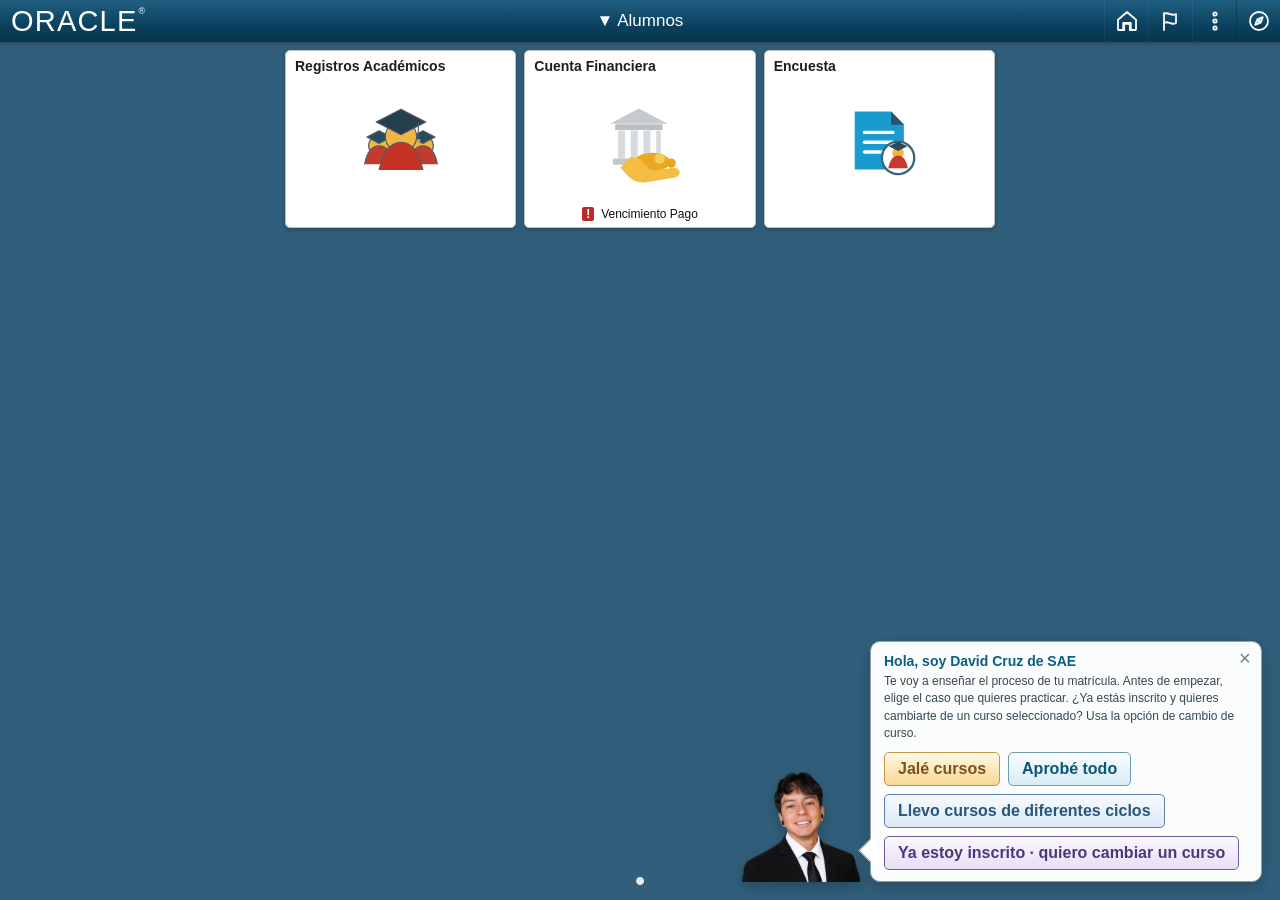
<file: index.html>
<!DOCTYPE html>
<html lang="es">
<head>
  <meta charset="UTF-8" />
  <meta name="viewport" content="width=device-width, initial-scale=1.0" />
  <title>Simulador de Matrícula Universitaria</title>
  <link rel="stylesheet" href="styles.css" />
</head>
<body>
  <div id="app"></div>
  <div id="toast" class="toast" aria-live="polite"></div>
  <script src="security.js"></script>
  <script src="app.js"></script>
</body>
</html>
</file>
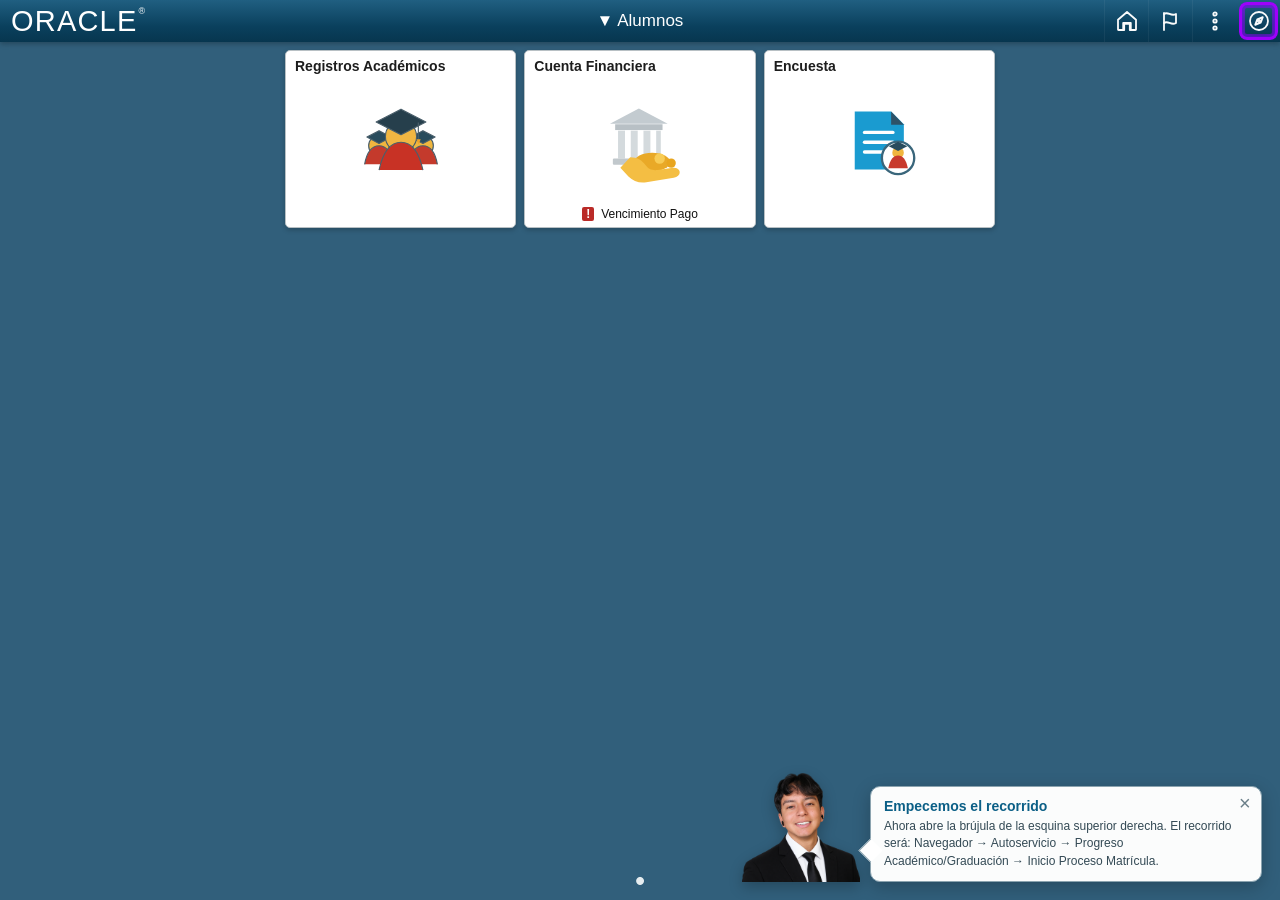
<file: index_test_mixed.html>
<!DOCTYPE html><html lang="es"><head><meta charset="UTF-8"><meta name="viewport" content="width=device-width, initial-scale=1.0"><link rel="stylesheet" href="styles.css"></head><body><div id="app"></div><div id="toast" class="toast"></div><script src="app.js"></script><script>
chooseScenario('mixed'); chooseRequirements(true);
const lower=courses.find(c=>c.id===MIXED_BASE_ID); lower.status='planned'; state.planner=[lower]; state.schedules[MIXED_BASE_ID]={theory:{...sections[0]},practical:{...practicalSections[0]}};
state.selectedCourse=courses.find(c=>c.id===MIXED_COURSE_ID); state.selectedSection=null; state.selectedPractical=null; state.screen='sections'; render();
</script></body></html>
</file>
<file: styles.css>
:root{
  --oracle-top:#073c59;
  --oracle-top-2:#0d5f83;
  --oracle-bg:#315f7b;
  --panel:#fff;
  --line:#c8d1d6;
  --muted:#eff3f5;
  --ink:#23343e;
  --link:#075f87;
  --accent:#d99a43;
  --accent-soft:#fff8d9;
  --good:#39bc16;
  --closed:#78add1;
  --shadow:0 10px 28px rgba(0,0,0,.18);
}
*{box-sizing:border-box}
html,body{height:100%;margin:0;font-family:Arial,Helvetica,sans-serif;color:var(--ink);background:var(--oracle-bg)}
button,input,select{font:inherit}
button{cursor:pointer}
button:focus-visible,[role="button"]:focus-visible{outline:3px solid #f4d55f;outline-offset:2px}
.svg-icon{display:inline-flex;width:1em;height:1em;align-items:center;justify-content:center}
.svg-icon svg{width:100%;height:100%;fill:none;stroke:currentColor;stroke-width:1.8;stroke-linecap:round;stroke-linejoin:round}

/* Inicio */
.app-shell{min-height:100vh;background:var(--oracle-bg);overflow:hidden;position:relative}
.topbar{height:42px;background:linear-gradient(#205f81,#0a405d 63%,#07364f);display:flex;align-items:center;color:#fff;box-shadow:0 2px 5px rgba(0,0,0,.25);position:relative;z-index:50}
.brand{font-size:29px;letter-spacing:1.2px;margin-left:11px;font-weight:300;flex:1;line-height:1;user-select:none;font-family:Arial Narrow,Arial,sans-serif}
.brand-mark{font-size:9px;vertical-align:top;margin-left:1px}
.module-name{font-size:17px;position:absolute;left:50%;transform:translateX(-50%);white-space:nowrap}
.top-actions{display:flex;align-items:center;height:100%;margin-left:auto}
.icon-btn{width:44px;height:42px;border:0;border-left:1px solid rgba(255,255,255,.06);background:transparent;color:#fff;display:grid;place-items:center;font-size:24px;padding:9px;opacity:.98}
.icon-btn:hover{background:rgba(255,255,255,.12)}
.icon-btn.compass{border-left:1px solid rgba(0,0,0,.2)}
.dashboard{width:min(1500px,96vw);margin:0 auto;padding:8px 0;display:grid;grid-template-columns:repeat(4,minmax(0,1fr));gap:10px;align-items:start}
.tile{background:#fff;border:1px solid #b8c0c4;border-radius:6px;height:280px;box-shadow:0 2px 5px rgba(0,0,0,.22);position:relative;padding:9px 12px;transition:.15s transform,.15s box-shadow;overflow:hidden}
.tile:hover{transform:translateY(-2px);box-shadow:0 7px 18px rgba(0,0,0,.23)}
.tile h3{margin:0;font-size:19px;color:#1d1d1d}
.tile-icon{position:absolute;left:0;right:0;top:52px;height:154px;display:flex;justify-content:center;align-items:center}
.tile-icon img{max-width:145px;max-height:145px;object-fit:contain;display:block}
.tile .warning{position:absolute;bottom:10px;left:0;right:0;text-align:center;font-size:16px;color:#111}
.warning .mark{display:inline-block;background:#ba2b28;color:#fff;border-radius:2px;padding:0 4px;margin-right:7px;font-weight:bold}
.dashboard-dot{position:absolute;bottom:4px;left:50%;transform:translateX(-50%);font-size:29px;color:#e6edf0;line-height:1}

/* NavBar */
.nav-scrim{position:fixed;inset:42px 0 0;background:rgba(8,25,36,.36);z-index:60;display:none}
.nav-scrim.open{display:block}
.nav-drawer{position:absolute;right:0;top:0;height:100%;width:min(590px,96vw);background:#fff;box-shadow:-8px 0 24px rgba(0,0,0,.22);display:grid;grid-template-columns:100px 1fr;grid-template-rows:52px 1fr;transform:translateX(102%);transition:.22s ease;z-index:61}
.nav-scrim.open .nav-drawer{transform:translateX(0)}
.nav-title{grid-column:1/3;height:52px;border-bottom:1px solid #c6c6c6;background:linear-gradient(#fff,#efefef);display:flex;align-items:center;justify-content:space-between;padding:0 10px 0 14px;font-weight:bold;font-size:21px;color:#111}
.nav-gear{border:0;background:transparent;color:#43545e;font-size:28px;padding:4px;width:38px;height:38px;display:grid;place-items:center}
.nav-rail{background:#f1f1f1;border-right:1px solid #d1d1d1}
.rail-item{width:100%;height:126px;border:0;border-bottom:1px solid #d3d3d3;background:#f1f1f1;display:flex;flex-direction:column;align-items:center;justify-content:center;gap:5px;font-weight:bold;text-align:center;color:#111;padding:5px}
.rail-item:hover,.rail-item.active{background:#fff}
.rail-icon{width:62px;height:62px;display:flex;align-items:center;justify-content:center}
.rail-icon img{max-width:62px;max-height:62px;display:block;object-fit:contain}
.nav-content{background:#fff;overflow:auto}
.nav-list{margin:0;padding:0;list-style:none}
.nav-row{min-height:67px;border-bottom:1px solid #dedede;display:flex;align-items:center;padding:0 22px;font-size:16px;font-weight:bold;color:#075b84;justify-content:space-between;cursor:pointer;transition:.12s;background:#fff}
.nav-row:hover,.nav-row.current{background:#fffde5}
.nav-row .chev{color:#626262;font-size:23px;width:20px;height:20px;flex:0 0 20px}
.nav-breadcrumb{min-height:58px;display:grid;grid-template-columns:44px 1fr 44px;align-items:center;gap:8px;border-bottom:1px solid #d7d7d7;padding:5px 8px;font-size:18px;font-weight:bold;color:#111}
.nav-breadcrumb>span{white-space:nowrap;overflow:hidden;text-overflow:ellipsis}
.back-btn,.nav-home-mini{border:1px solid #ddd;background:#fff;width:42px;height:42px;color:#7c7c7c;padding:8px;display:grid;place-items:center;font-size:23px}

/* Página clásica */
.classic-shell{min-height:100vh;background:#fff}
.classic-topbar{height:34px;background:linear-gradient(#1b6589,#073b59 72%,#06324c);color:#fff;display:flex;align-items:center;justify-content:center;position:sticky;top:0;z-index:50}
.classic-title{font-size:22px;font-weight:bold;line-height:1}
.classic-back{position:absolute;left:9px;font-size:16px;font-weight:bold;color:#fff;border:0;background:transparent;padding:3px 6px}
.classic-topbar .top-actions{position:absolute;right:0;top:0;height:34px}
.classic-topbar .icon-btn{height:34px;width:40px;padding:7px;font-size:20px}
.classic-layout{display:grid;grid-template-columns:205px minmax(0,1fr);min-height:calc(100vh - 34px)}
.left-menu{border-right:1px solid #c6c6c6;background:#fbfdfe;overflow:auto;max-height:calc(100vh - 34px);position:sticky;top:34px;font-size:13px;color:#045b82}
.menu-head{height:28px;padding:6px 6px;color:#8a542a;font-weight:bold;border-bottom:1px solid #cbd5da;background:#edf2f4;position:relative}
.menu-collapse{position:absolute;right:5px;top:3px;border:1px solid #8fa3ae;background:#e2eaee;color:#4b6877;width:17px;height:17px;text-align:center;line-height:14px;border-radius:2px}
.menu-search{padding:10px 7px 5px;color:#111;font-size:11px}
.menu-search>div{display:flex;margin-top:3px}
.menu-search input{width:160px;height:22px;border:1px solid #aeb9be}
.menu-search button{width:24px;height:22px;border:1px solid #aab5bb;background:#f4f4f4;color:#235b78;padding:0}
.tree-section{border-bottom:1px solid #d6d6d6;padding-bottom:4px}
.tree-title{padding:4px 7px;font-weight:bold;color:#075f85;line-height:1.12}
.tree-title.tree-indent{padding-left:17px}
.tree-child{padding:3px 6px 3px 20px;line-height:1.12}
.tree-link{display:block;padding:3px 8px 3px 43px;color:#075f85;font-weight:bold;text-decoration:none;line-height:1.12}
.tree-link.active{color:#a56a2c;background:#fff9e5}
.classic-main{padding:28px 24px 80px;overflow:auto;background:#fff;min-width:0}
.student-line{display:flex;gap:48px;font-size:16px;margin:0 0 8px 8px;color:#26343b}
.tabbar{display:flex;border-bottom:1px solid #b8cbd7;margin:0 0 26px 0;min-height:31px}
.tab{background:linear-gradient(#f8f9fa,#e2e8eb);border:1px solid #bac7cd;border-bottom:0;padding:6px 18px;font-weight:bold;color:#43606f;min-width:104px;height:31px}
.tab.active{background:#d9e7ef;color:#123f56}
.enroll-subnav{display:flex;align-items:center;gap:8px;color:#075e88;font-size:13px;margin:-16px 0 18px}
.enroll-subnav b{color:#985d24}
.section-title{font-size:24px;font-weight:normal;border-bottom:1px solid #aaa;padding-bottom:8px;margin:0 0 24px}
.section-title.compact-title{max-width:890px;font-size:18px;color:#245e7c;margin-bottom:20px}
.page-heading-row{display:flex;align-items:flex-start;gap:25px;max-width:950px}
.page-heading-row .section-title{flex:1}
.step-indicator{display:flex;gap:8px;margin-top:3px}
.step{width:20px;height:20px;border:1px solid #9aa7ad;background:#fff;color:#666;display:grid;place-items:center;font-size:11px}
.step.active{background:#d8e4ef;border-color:#546f82;color:#0b4564;font-weight:bold}
.subtle-label{font-weight:bold;margin:0 0 22px}
.last-run{margin-left:23px}
.action-button{border:1px solid #be8538;background:linear-gradient(#fff6dc,#efbf6c);padding:7px 28px;min-width:230px;color:#6b4b1d;box-shadow:inset 0 0 0 1px #fbe2b2;border-radius:2px}
.action-button:hover{filter:brightness(1.025)}
.action-button.primary{font-weight:bold}
.action-button.small-action{min-width:180px;padding:5px 20px}

/* Inicio proceso matrícula */
.enrollment-panel{max-width:900px}
.enrollment-panel h2{color:#2e5f87;font-size:20px;font-weight:normal;margin:0 0 18px}
.enrollment-panel p{font-size:13px;line-height:1.35;margin-left:24px;max-width:710px}
.term-line{margin:16px 0 12px!important}
.availability-legend{border:1px solid #cbd4d8;height:38px;display:flex;justify-content:center;align-items:center;gap:70px;font-size:13px;max-width:900px}
.availability-legend span{display:flex;align-items:center;gap:7px}
.seat{display:inline-block;width:15px;height:15px;vertical-align:middle;border:1px solid rgba(0,0,0,.25)}
.seat.open{background:#36bc15;border-radius:50%}
.seat.closed{background:#79add0}
.enroll-grid{display:grid;grid-template-columns:230px 1fr;gap:0;border:1px solid #c9d2d6;border-top:0;max-width:900px;min-height:180px}
.add-card{padding:8px;border-right:1px solid #c9d2d6}
.mini-heading{color:#9e6329;font-weight:bold;margin-bottom:8px;font-size:14px}
.class-number-row{display:grid;grid-template-columns:1fr 55px 72px;gap:4px;align-items:center;font-size:12px}
.class-number-row input{width:55px;height:22px;border:1px solid #bbb}
.small-disabled{height:24px;border:1px solid #c6c6c6;background:#eee;color:#aaa}
.search-heading{margin-top:16px;color:#333}
.radio-row{display:block;margin:8px 0;font-size:13px;color:#333}
.cart-summary-mini{padding:0 8px 8px}
.cart-summary-mini .info-head{margin:0 -8px 0}
.empty-cart{border:1px solid #c7d0d5;border-top:0;text-align:center;padding:10px;font-size:12px;color:#444}
.schedule-box{max-width:900px;border:1px solid #cad3d7;margin-top:18px;min-height:90px}
.schedule-box .cycle-head{margin:0}
.schedule-empty{padding:18px;text-align:center;color:#666;font-size:13px}

/* Estados académicos */
.academic-legend{display:flex;justify-content:center;gap:52px;border:1px solid #c9d0d4;padding:10px 14px;margin:12px 0 16px;max-width:900px;min-height:42px;align-items:center}
.legend-item{display:flex;align-items:center;gap:8px;font-size:13px}
.status-placeholder{width:16px;height:16px;display:inline-block}
.status-star{font-size:20px;color:#2f78a9;line-height:1;display:inline-block;text-shadow:0 1px 0 #fff}
.status-diamond{width:13px;height:13px;background:#f2bf2b;transform:rotate(45deg);display:inline-block;border:1px solid #c89211}
.status-check{width:18px;height:18px;border-radius:50%;display:inline-grid;place-items:center;background:#87ce52;color:#126a19;border:1px solid #478c31;font-weight:bold;font-size:14px}
.status-empty{display:inline-block;width:16px;height:16px}
.status-cell{text-align:center!important}
.plan-box{border:1px solid #c7d0d4;margin-top:9px;max-width:900px}
.plan-head{background:#edf3f5;padding:6px 8px;color:#9a5f27;font-weight:bold;font-size:16px}
.cycle{margin:9px;border:1px solid #d0d8dc}
.cycle-head{background:#edf3f5;color:#9c6229;padding:5px 8px;font-weight:bold;font-size:14px}
.table-tools{text-align:right;color:#0b6088;font-size:12px;padding:5px 6px 3px}
.course-table{width:100%;border-collapse:collapse;font-size:12px}
.course-table th,.course-table td{border:1px solid #d1d8dc;padding:6px;text-align:left;vertical-align:middle}
.course-table th{background:#f6f7f8;color:#465b67;font-weight:bold}
.course-link{color:#075f88;font-weight:bold;cursor:pointer;text-decoration:none}
.course-link:hover{text-decoration:underline}
.target-row{background:#fffde1}

/* Modales */
.modal-overlay{position:fixed;inset:0;background:rgba(33,78,101,.25);display:flex;align-items:flex-start;justify-content:center;padding:28px 18px;z-index:100;overflow:auto}
.modal-card{width:min(1220px,94vw);background:#fff;border:1px solid #8ea1aa;box-shadow:var(--shadow);min-height:470px}
.course-detail-card{width:min(1180px,94vw)}
.sections-card{width:min(940px,94vw)}
.related-card{width:min(1180px,94vw)}
.review-card{width:min(1180px,94vw)}
.modal-head{font-size:18px;color:#4a6270;padding:8px 13px;border-bottom:1px solid #bdc7cc;background:linear-gradient(#fff,#f4f5f6);display:flex;align-items:center;justify-content:space-between}
.modal-body{padding:14px 18px 22px}
.close-x{border:0;background:transparent;font-size:22px;color:#536974}
.detail-title{font-size:22px;margin:10px 0 20px}
.back-link{color:#0a5f88;font-weight:bold;text-decoration:none;font-size:13px}
.back-link:hover{text-decoration:underline}
.detail-name{font-size:16px;margin:25px 0 18px;color:#333}
.info-block{border:1px solid #cfd7da;padding:0 12px 18px}
.info-head{background:#edf3f5;color:#9a6027;font-weight:bold;padding:6px 8px;margin:0 0 13px;font-size:15px}
.detail-grid{display:grid;grid-template-columns:1fr 390px;gap:34px;max-width:1080px}
.detail-grid.no-callout{align-items:center}
.detail-text{display:grid;grid-template-columns:165px 1fr;gap:6px 12px;align-items:start;font-size:14px}
.detail-text .k{text-align:right;font-weight:bold}
.detail-actions{display:flex;flex-direction:column;gap:18px;justify-content:center}
.clean-actions{padding-top:18px}
.sections-body{padding-bottom:12px;max-height:82vh;overflow:auto}
.modal-availability{max-width:none;margin:4px 0 10px}
.section-block{margin-top:17px;border-top:1px solid #cbd4d8;padding-top:9px}
.section-row{border:1px solid #d5dcdf;margin:12px 0}
.section-row.selected{background:#ffffca}
.section-table{width:100%;border-collapse:collapse;font-size:12px}
.section-table th,.section-table td{border:1px solid #d2dade;padding:5px}
.section-table th{background:#f5f8f9}
.state-cell{text-align:center}
.select-link{color:#8a6b16;text-decoration:underline;font-weight:bold;cursor:pointer}
.detail-subtable{width:70%;margin:7px 0 12px 58px;border-collapse:collapse;font-size:11px}
.detail-subtable th,.detail-subtable td{border:1px solid #d2dade;padding:5px}
.related-title{font-weight:normal;color:#304c5e;font-size:24px;margin:6px 0 20px}
.selected-summary{display:flex;gap:25px;align-items:flex-start;margin:14px 0 18px}
.selected-summary b{font-size:16px}
.selected-summary span{line-height:1.5}
.related-head{margin-top:10px;font-size:16px}
.related-table{width:100%;border-collapse:collapse;margin-top:10px;font-size:12px}
.related-table th,.related-table td{border:1px solid #d2dade;padding:7px;text-align:left}
.related-table th{background:#f4f8f9}
.related-table tr.chosen{background:#f0f0f0}
.radio-big{width:19px;height:19px;accent-color:#2496ca}
.footer-actions{display:flex;justify-content:flex-end;gap:20px;margin-top:18px}
.review-grid{display:grid;grid-template-columns:1fr 1fr;gap:28px;align-items:start;margin-bottom:20px}
.summary-list{font-size:14px;line-height:1.45}
.permit-input{width:85px;height:24px;border:1px solid #bbb}

/* Carrito e inscripción */
.mini-box{border:1px solid #cbd4d8;padding:8px;max-width:100%}
.mini-title{color:#236985;font-weight:bold;margin-bottom:10px}
.cart-box{max-width:100%}
.cart-note{margin:14px 0 0 auto;max-width:520px;background:#fff9df;border:1px solid #e1bd60;padding:10px 13px;border-radius:7px;color:#6d511f;font-size:13px}
.enroll-confirm-panel{max-width:1050px}
.success-inline{display:flex;gap:20px;align-items:center;border:1px solid #b7d4b7;background:#f3fbf1;padding:20px;max-width:850px;margin:15px 0 18px}
.success-inline h2{margin:0 0 8px;color:#277536}
.success-check{width:54px;height:54px;border-radius:50%;display:grid;place-items:center;background:#60bd45;color:#fff;font-size:34px;font-weight:bold}

/* Guía tipo juego */
.game-panel{position:fixed;left:12px;bottom:12px;width:310px;background:rgba(11,40,55,.96);color:#fff;border:1px solid rgba(255,255,255,.22);border-radius:12px;z-index:150;box-shadow:var(--shadow);overflow:hidden}
.game-head{display:flex;align-items:center;justify-content:space-between;padding:8px 12px;background:rgba(255,255,255,.08)}
.game-title{font-weight:bold;display:flex;gap:8px;align-items:center}
.game-mini-btn{border:0;background:rgba(255,255,255,.12);color:#fff;border-radius:6px;padding:5px 8px}
.game-mini-btn.floating{position:fixed;left:12px;bottom:12px;z-index:200;background:#153f53}
.game-body{padding:10px 12px}
.progress-track{height:8px;background:rgba(255,255,255,.16);border-radius:8px;overflow:hidden;margin:7px 0 9px}
.progress-fill{height:100%;background:linear-gradient(90deg,#ffd468,#60e0ff);transition:.3s;width:0}
.mission{font-size:12px;line-height:1.35;margin-bottom:8px}
.game-stats{display:flex;justify-content:space-between;font-size:11px;color:#d4ecf7}
.game-actions{display:flex;gap:7px;margin-top:8px}
.game-actions button{flex:1;border:0;border-radius:7px;padding:7px;background:#1c6f93;color:#fff;font-weight:bold}
.game-actions button.alt{background:#5c6b73}
.tip{position:fixed;z-index:149;background:#fffbea;color:#694d18;border:1px solid #e1bd60;border-radius:8px;padding:9px 11px;box-shadow:var(--shadow);max-width:270px;font-size:12px;pointer-events:none;display:none}
.highlight-target{animation:pulseTarget 1.2s infinite;position:relative;z-index:148!important}
@keyframes pulseTarget{0%,100%{box-shadow:0 0 0 0 rgba(255,215,76,.9)}50%{box-shadow:0 0 0 7px rgba(255,215,76,.16)}}
.toast{position:fixed;right:14px;bottom:14px;background:#102f3e;color:#fff;border-radius:8px;padding:10px 13px;box-shadow:var(--shadow);opacity:0;transform:translateY(8px);pointer-events:none;transition:.2s;z-index:300;font-size:13px}
.toast.show{opacity:1;transform:translateY(0)}

@media(max-width:1150px){
  .dashboard{grid-template-columns:repeat(2,1fr);width:min(950px,96vw)}
  .classic-layout{grid-template-columns:185px 1fr}
  .classic-main{padding:22px 18px 80px}
  .detail-grid{grid-template-columns:1fr}
  .detail-actions{max-width:420px}
}
@media(max-width:760px){
  .brand{font-size:23px}.module-name{font-size:14px}
  .topbar{height:40px}.icon-btn{height:40px;width:38px;padding:8px}
  .dashboard{grid-template-columns:1fr;padding:7px 0;width:94vw}.tile{height:195px}.tile-icon{top:40px;height:110px}.tile-icon img{max-height:105px}
  .nav-scrim{inset:40px 0 0}.nav-drawer{grid-template-columns:82px 1fr;width:100vw}.nav-title{font-size:17px}.rail-item{height:105px;font-size:11px}.rail-icon{width:50px;height:50px}.rail-icon img{max-width:50px;max-height:50px}.nav-row{font-size:14px;padding:0 12px;min-height:58px}
  .classic-layout{display:block}.left-menu{display:none}.classic-main{padding:18px 10px 95px}.classic-title{font-size:17px}.classic-topbar .top-actions{display:none}
  .student-line{gap:12px;flex-direction:column;margin-left:0}.tabbar{overflow:auto}.tab{padding:6px 10px;min-width:90px;font-size:12px}
  .academic-legend{gap:14px;flex-wrap:wrap;justify-content:flex-start}.enroll-grid{grid-template-columns:1fr}.add-card{border-right:0;border-bottom:1px solid #c9d2d6}.availability-legend{gap:25px}
  .modal-overlay{padding:8px 4px}.modal-body{padding:10px 8px}.detail-subtable{width:100%;margin-left:0}.related-table{font-size:11px}.related-table th,.related-table td{padding:5px}.review-grid{grid-template-columns:1fr}
  .game-panel{left:7px;right:7px;bottom:7px;width:auto}.action-button{min-width:170px}
}

/* Ajustes V3: inicio más fiel, iconos vectoriales y NavBar de dos etapas */
.dashboard{
  width:min(710px,calc(100vw - 72px));
  margin:8px auto 0;
  padding:0;
  grid-template-columns:repeat(3,minmax(0,1fr));
  gap:8px;
}
.tile{height:178px;padding:7px 9px;border-radius:5px}
.tile h3{font-size:14px}
.tile-icon{top:37px;height:105px}
.tile-icon img{width:104px;height:104px;max-width:104px;max-height:104px}
.tile .warning{bottom:6px;font-size:12px}

.nav-drawer{transition:width .2s ease,transform .22s ease;overflow:hidden}
.nav-drawer.compact{
  width:100px;
  grid-template-columns:100px;
  grid-template-rows:52px 1fr;
}
.nav-drawer.compact .nav-title{grid-column:1;padding:0 5px 0 9px;font-size:16px}
.nav-drawer.compact .nav-gear{width:30px;height:30px;font-size:22px;padding:3px}
.nav-drawer.compact .nav-content{display:none}
.nav-drawer.compact .nav-rail{grid-column:1}
.nav-drawer.expanded{width:min(590px,96vw);grid-template-columns:100px 1fr;grid-template-rows:52px 1fr}
.nav-drawer.expanded .nav-title{grid-column:1/3}
.nav-drawer.expanded .nav-content{display:block}
.rail-item{height:112px;font-size:12px;gap:3px}
.rail-icon{width:54px;height:54px}
.rail-icon img{max-width:54px;max-height:54px}

.action-button:disabled{opacity:.72;cursor:default;filter:none}
.enrolled-banner{max-width:900px;margin:10px 0 12px;padding:10px 12px;border:1px solid #79b96d;background:#f2fbef;color:#286c27;font-size:13px}

@media(max-width:760px){
  .dashboard{width:94vw;grid-template-columns:1fr;margin-top:7px}
  .tile{height:165px}.tile-icon{top:34px;height:96px}.tile-icon img{width:94px;height:94px}
  .nav-drawer.compact{width:82px;grid-template-columns:82px}
  .nav-drawer.compact .nav-title{font-size:13px;padding-left:5px}
  .nav-drawer.compact .nav-gear{width:25px;height:25px;font-size:18px}
  .nav-drawer.expanded{width:100vw;grid-template-columns:82px 1fr}
}

/* Ajustes V4: selección de horario obligatoria antes del Planificador */
.selected-schedule{
  border:1px solid #90b8c8;
  background:#f2f8fb;
  padding:10px 12px;
  color:#244e62;
  font-size:13px;
  line-height:1.45;
}
.selected-schedule-title{font-weight:bold;color:#1c6a49;margin-bottom:4px}
.schedule-required{
  border:1px solid #d7c58b;
  background:#fff9e4;
  padding:9px 11px;
  color:#725821;
  font-size:12px;
}
.section-instruction{font-size:13px;color:#536974;margin:5px 0 12px}
.section-select-btn{
  min-width:88px;
  border:1px solid #c28b34;
  background:linear-gradient(#fff7dc,#f4c76f);
  color:#78531e;
  padding:5px 9px;
  cursor:pointer;
  font-weight:bold;
}
.section-select-btn:hover{filter:brightness(.97)}
.closed-label{color:#777;font-size:11px}

/* Indicador visual del siguiente control: amarillo INTENSO intermitente.
   Se apaga y se enciende claramente para guiar al alumno sin mostrar globos de ayuda. */
.highlight-target{
  position:relative;
  z-index:160!important;
  outline:5px solid transparent!important;
  outline-offset:4px;
  box-shadow:none!important;
  animation:nextTargetBlink .82s steps(1,end) infinite!important;
}
button.highlight-target,.nav-row.highlight-target,.rail-item.highlight-target,.tree-link.highlight-target,.back-link.highlight-target{
  transform:translateZ(0);
}
tr.highlight-target{
  outline-offset:-3px;
  animation:nextTargetBlink .82s steps(1,end) infinite, nextRowBlink .82s steps(1,end) infinite!important;
}
.selectable-practical{cursor:pointer}
.selectable-practical:hover{background:#fffbe8}
@keyframes nextTargetBlink{
  0%,46%{
    outline-color:#ffea00!important;
    box-shadow:
      0 0 0 3px #ffb300,
      0 0 0 8px rgba(255,234,0,.96),
      0 0 24px 10px rgba(255,214,0,.88),
      0 0 48px 18px rgba(255,193,7,.58)!important;
    filter:saturate(1.55) brightness(1.22) contrast(1.06);
  }
  47%,100%{
    outline-color:transparent!important;
    box-shadow:none!important;
    filter:none;
  }
}
@keyframes nextRowBlink{
  0%,46%{
    background:#ffea00!important;
    color:#2f2800!important;
  }
  47%,100%{
    background:inherit!important;
    color:inherit!important;
  }
}

/* V7 · Escenario de regularización por cursos desaprobados */
.status-failed{
  width:18px;height:18px;border-radius:50%;display:inline-grid;place-items:center;
  background:#c94a43;color:#fff;border:1px solid #8f2722;font-weight:700;font-size:15px;line-height:1;
}
.failed-row{background:#fff4f1}
.failed-row td{border-color:#e3c4bf}
.failed-course-note{margin-top:3px;color:#a13b33;font-size:10px;font-weight:700}
.regularization-summary{
  max-width:900px;margin:10px 0 8px;padding:9px 12px;
  border:1px solid #d7a65a;border-left:5px solid #c47c19;background:#fff8e9;
  color:#6e4b1d;font-size:12px;line-height:1.45;
}
.repeat-course-badge{
  display:inline-block;margin:0 0 10px;padding:5px 9px;border:1px solid #d79d71;
  background:#fff3e9;color:#914b24;font-size:11px;font-weight:700;
}
.blocked-course-note{border-color:#d89a56;background:#fff4df;color:#78471e}
.prereq-warning{
  margin:8px 0 14px;padding:12px 14px;border:1px solid #d59546;border-left:6px solid #c66f16;
  background:#fff6df;color:#65421f;font-size:12px;line-height:1.5;
}
.prereq-warning-title{font-weight:700;color:#8d4918;margin-bottom:6px;font-size:13px}
.prereq-warning ul{margin:7px 0 7px 20px;padding:0}
.prereq-warning li{margin:4px 0}
.mini-failed,.mini-planned{display:inline-block;margin-left:8px;padding:1px 5px;border-radius:3px;font-size:10px;font-weight:700}
.mini-failed{background:#f9d7d3;color:#96362f;border:1px solid #e5aaa4}
.mini-planned{background:#e9f2f8;color:#2f6f99;border:1px solid #abc7da}
.blocked-select{
  display:inline-block;max-width:190px;padding:5px 7px;border:1px solid #d9aa70;background:#fff5e5;
  color:#934f20;font-size:10px;font-weight:700;line-height:1.25;text-align:center;
}
.regularize-btn{margin:8px 0 12px}
.enroll-prereq-warning{max-width:900px}
.regularization-cards{display:grid;grid-template-columns:repeat(2,minmax(0,1fr));gap:10px;max-width:900px;margin:12px 0}
.regularization-card{
  display:flex;align-items:center;justify-content:space-between;gap:18px;padding:10px 12px;
  border:1px solid #cbd4d8;background:#f8fafb;font-size:12px;line-height:1.35;
}
.regularization-card.failed{border-left:5px solid #c94a43;background:#fff5f3}
.regularization-card.planned{border-left:5px solid #2f78a9;background:#f3f8fb}
.regularization-card.enrolled{border-left:5px solid #d7a619;background:#fffbea}

@media(max-width:760px){
  .regularization-cards{grid-template-columns:1fr}
  .blocked-select{max-width:135px;font-size:9px}
}

/* V8 · Selector de escenario al inicio */
.scenario-assistant{
  position:fixed;
  left:50%;
  bottom:34px;
  transform:translateX(-50%);
  z-index:40;
  display:flex;
  align-items:flex-end;
  gap:12px;
  width:min(690px,calc(100vw - 36px));
  pointer-events:auto;
}
.assistant-person{
  width:78px;
  height:78px;
  flex:0 0 78px;
  display:grid;
  place-items:center;
  border-radius:50%;
  background:linear-gradient(#f9fbfc,#dfe8ed);
  border:2px solid #9fb4bf;
  box-shadow:0 4px 12px rgba(0,0,0,.22);
}
.assistant-person .svg-icon{width:58px;height:58px;color:#176d96}
.assistant-person .svg-icon svg{fill:currentColor;stroke:currentColor;stroke-width:1.3}
.assistant-bubble{
  position:relative;
  flex:1;
  background:#fff;
  border:1px solid #9fb4bf;
  border-radius:10px;
  padding:12px 14px 11px;
  box-shadow:0 4px 14px rgba(0,0,0,.22);
  color:#233943;
}
.assistant-bubble:before{
  content:"";
  position:absolute;
  left:-12px;
  bottom:22px;
  width:22px;
  height:22px;
  background:#fff;
  border-left:1px solid #9fb4bf;
  border-bottom:1px solid #9fb4bf;
  transform:rotate(45deg);
}
.assistant-question{font-size:16px;font-weight:700;color:#0d5678;margin-bottom:3px}
.assistant-copy{font-size:12px;color:#5b6c74;margin-bottom:10px}
.assistant-actions{display:flex;gap:8px;flex-wrap:wrap}
.assistant-btn{
  border:1px solid #6f9bb0;
  background:linear-gradient(#f8fdff,#d8ecf6);
  color:#0d5678;
  border-radius:5px;
  padding:7px 13px;
  font-weight:700;
  cursor:pointer;
}
.assistant-btn:hover{filter:brightness(.98);box-shadow:0 0 0 2px rgba(70,141,176,.14)}
.assistant-btn.warning-choice{
  border-color:#c89543;
  background:linear-gradient(#fff9e8,#f8d791);
  color:#7b5319;
}
.mini-pending{
  display:inline-block;
  margin-left:8px;
  padding:1px 5px;
  border:1px solid #c9c9c9;
  border-radius:3px;
  background:#f6f6f6;
  color:#666;
  font-size:10px;
  font-weight:700;
}
/* Un curso pendiente de ciclo inferior se muestra sin símbolo y sin nota. */
.status-empty{display:inline-block;width:16px;height:16px}
.regularization-card.failed{border-left:1px solid #cbd4d8;background:#f8fafb}

@media(max-width:760px){
  .scenario-assistant{bottom:18px;align-items:center;width:calc(100vw - 18px)}
  .assistant-person{width:58px;height:58px;flex-basis:58px}
  .assistant-person .svg-icon{width:42px;height:42px}
  .assistant-question{font-size:14px}
  .assistant-copy{font-size:11px}
  .assistant-actions{gap:6px}
  .assistant-btn{padding:6px 9px;font-size:11px}
}

/* V9 · Asistente SAE contextual con fotografía */
.sae-assistant{
  position:fixed;
  right:18px;
  bottom:18px;
  z-index:220;
  width:min(520px,calc(100vw - 36px));
  pointer-events:none;
}
.sae-assistant.nav-open{right:auto;left:18px}
.sae-assistant-inner{
  display:flex;
  align-items:flex-end;
  gap:10px;
  width:100%;
}
.sae-photo-wrap{
  width:104px;
  height:126px;
  flex:0 0 104px;
  border-radius:0;
  overflow:hidden;
  border:0;
  background:transparent;
  box-shadow:none;
  pointer-events:auto;
}
.sae-photo{
  width:100%;
  height:100%;
  object-fit:cover;
  object-position:left top;
  display:block;
  border-radius:0;
}
.sae-bubble{
  position:relative;
  flex:1;
  min-width:0;
  border:1px solid #8ba3af;
  border-radius:10px;
  background:rgba(255,255,255,.98);
  color:#253b46;
  padding:11px 13px;
  box-shadow:0 5px 18px rgba(0,0,0,.22);
  pointer-events:auto;
}
.sae-bubble:before{
  content:"";
  position:absolute;
  left:-9px;
  bottom:22px;
  width:16px;
  height:16px;
  transform:rotate(45deg);
  background:#fff;
  border-left:1px solid #8ba3af;
  border-bottom:1px solid #8ba3af;
}
.sae-title{
  margin-bottom:4px;
  color:#0b5f86;
  font-size:14px;
  font-weight:700;
}
.sae-message{
  font-size:12px;
  line-height:1.45;
  color:#344a55;
}
.sae-bubble .assistant-actions{margin-top:9px}
.requirements-warning{
  margin:8px 0 14px;
  padding:9px 11px;
  border:1px solid #d8aa52;
  border-left:5px solid #c98720;
  background:#fff8e8;
  color:#73501f;
  font-size:12px;
  line-height:1.45;
}
@media(max-width:760px){
  .sae-assistant,.sae-assistant.nav-open{left:8px;right:8px;bottom:8px;width:auto}
  .sae-photo-wrap{width:70px;height:86px;flex-basis:70px;border:0}
  .sae-bubble{padding:9px 10px}
  .sae-title{font-size:12px}
  .sae-message{font-size:10.5px}
  .sae-bubble .assistant-btn{font-size:10px;padding:6px 8px}
}

/* V10 · David SAE sin círculo + caso de ciclos distintos */
.sae-photo-wrap{
  width:118px;
  height:138px;
  flex:0 0 118px;
  border-radius:0;
  overflow:visible;
  border:0;
  background:transparent;
  box-shadow:none;
  display:flex;
  align-items:flex-end;
  justify-content:center;
}
.sae-photo{
  width:100%;
  height:100%;
  object-fit:contain;
  object-position:center bottom;
  display:block;
  filter:drop-shadow(0 5px 7px rgba(0,0,0,.24));
}
.sae-assistant-inner,.sae-photo-wrap,.sae-photo,.sae-bubble{overflow:visible}
.assistant-btn.mixed-choice{
  border-color:#5f7ea5;
  background:linear-gradient(#f7fbff,#dce9f6);
  color:#275779;
}
@media(max-width:760px){
  .sae-photo-wrap{width:76px;height:92px;flex-basis:76px;border:0}
  .sae-photo{object-fit:contain}
}

/* V11: en el escenario de cursos de diferentes ciclos solo se puede elegir
   la sección que no presenta cruce de horario. */
.section-row.has-conflict {
  background: #f7f7f7;
  opacity: .84;
}
.conflict-label {
  display: inline-block;
  max-width: 180px;
  padding: 5px 8px;
  border: 1px solid #c6a35e;
  background: #fff7df;
  color: #765116;
  font-size: 12px;
  line-height: 1.2;
  text-align: center;
}
.conflict-label.virtual {
  border-color: #7ea6bd;
  background: #edf7fc;
  color: #24566f;
}
.conflict-note {
  margin: 7px 0 0 62px;
  padding: 6px 8px;
  max-width: 620px;
  border-left: 3px solid #d09a36;
  background: #fffaf0;
  color: #5d5142;
  font-size: 12px;
}

/* V12 · Horarios alternativos sin cruce */
.available-choice{display:flex;align-items:center;justify-content:center;gap:8px;flex-wrap:wrap}
.available-label{display:inline-block;padding:4px 7px;border:1px solid #7cb67c;background:#eef9ee;color:#2e6f2e;font-size:12px;font-weight:700;border-radius:3px;white-space:nowrap}
.conflict-label{display:inline-block;padding:5px 8px;border-radius:3px;font-size:12px;font-weight:700;white-space:normal;line-height:1.2}
.conflict-label.presencial{background:#fbeaea;border:1px solid #d89a9a;color:#9a3030}
.conflict-label.virtual{background:#fff4dc;border:1px solid #d6b36c;color:#8b641b}

/* V13 · caso de cursos jalados con secciones cerradas */
.administrative-warning{
  border-color:#c99231;
  background:#fff7df;
  color:#6b4b18;
}

/* V14 · Cruces de horario y prioridad por ciclo */
.conflict-choice{gap:6px}
.section-select-btn.conflict-disabled,
.section-select-btn.conflict-disabled:disabled{
  border-color:#b9b9b9;
  background:#ececec;
  color:#777;
  cursor:not-allowed;
  opacity:1;
  filter:none;
}

/* Protección visual cuando se detectan herramientas de desarrollador */
#devtoolsGuard{
  position:fixed;
  inset:0;
  z-index:999999;
  display:none;
  align-items:center;
  justify-content:center;
  background:rgba(9,32,45,.97);
  backdrop-filter:blur(8px);
  padding:24px;
}
#devtoolsGuard.active{display:flex}
.devtools-guard-card{
  width:min(460px,92vw);
  background:#fff;
  border:1px solid #b8cbd4;
  box-shadow:0 18px 60px rgba(0,0,0,.35);
  border-radius:12px;
  padding:28px 30px;
  text-align:center;
  color:#163847;
  font-family:Arial,Helvetica,sans-serif;
}
.devtools-guard-card strong{
  display:block;
  margin:8px 0 10px;
  font-size:22px;
}
.devtools-guard-card span{
  display:block;
  color:#4f6670;
  font-size:14px;
  line-height:1.45;
}
.devtools-guard-icon{font-size:34px}

/* V16 · Gestión de planificados, baja y asistente minimizable */
.sae-assistant.assistant-hidden{display:none!important}
.sae-close{
  position:absolute;
  right:6px;
  top:5px;
  width:22px;
  height:22px;
  border:0;
  background:transparent;
  color:#6b7f89;
  font-size:20px;
  line-height:20px;
  cursor:pointer;
  z-index:2;
  border-radius:3px;
}
.sae-close:hover{background:#eef3f5;color:#184f68}
.sae-title{padding-right:22px}
.assistant-btn.change-choice{
  border-color:#735b9e;
  background:linear-gradient(#fbf9ff,#e7def6);
  color:#51357b;
}
.subnav-link{
  border:0;
  background:transparent;
  padding:0;
  color:#075e88;
  font:inherit;
  cursor:pointer;
  text-decoration:none;
}
.subnav-link:hover{text-decoration:underline;color:#9a5e22}
.trash-cell{text-align:center!important;width:64px}
.trash-btn{
  width:30px;
  height:28px;
  display:inline-grid;
  place-items:center;
  border:1px solid #a9b7bd;
  background:linear-gradient(#fff,#e8edef);
  color:#4d6570;
  cursor:pointer;
  border-radius:2px;
}
.trash-btn:hover{border-color:#b56d53;background:#fff0ea;color:#9d3f28;box-shadow:0 0 0 2px rgba(190,111,72,.12)}
.trash-btn .svg-icon{width:17px;height:17px}
.row-note{margin-top:3px;color:#8a5e21;font-size:10px;line-height:1.25}
.drop-table .drop-check{text-align:center;width:62px}
.drop-table input[type="checkbox"]{width:16px;height:16px;accent-color:#176a8d;cursor:pointer}
.drop-course-row:hover{background:#fffdf0}
.action-button:disabled{opacity:.55;cursor:not-allowed;filter:grayscale(.35)}

@media(max-width:760px){
  .trash-cell{width:44px}
  .trash-btn{width:26px;height:25px}
  .enroll-subnav{flex-wrap:wrap}
}


/* V17 · interacción del asistente en escritorio */
@media(min-width:761px){
  .sae-assistant-inner{
    transform:scale(var(--sae-scale,1));
    transform-origin:right bottom;
    transition:transform .2s ease;
    will-change:transform;
  }
  .sae-assistant.nav-open .sae-assistant-inner{transform-origin:left bottom}
  .sae-photo-wrap{cursor:zoom-in;user-select:none}
  .sae-photo-wrap:active{cursor:zoom-out}
}
@media(max-width:760px){
  .sae-assistant-inner{transform:none!important}
  .sae-photo-wrap{cursor:default}
}

/* V19 · indicador automático más visible: amarillo neón + borde amarillo/naranjoso.
   No requiere hover: cualquier elemento con .highlight-target parpadea por sí solo. */
.highlight-target{
  position:relative!important;
  z-index:170!important;
  outline:4px solid #ff8a00!important;
  outline-offset:4px!important;
  border-color:#ff9800!important;
  animation:targetNeonBlink .72s ease-in-out infinite!important;
  box-shadow:0 0 0 2px #ffb300, 0 0 16px 5px rgba(255,215,0,.75)!important;
}
tr.highlight-target{
  outline:4px solid #ff8a00!important;
  outline-offset:-3px!important;
  animation:targetNeonBlink .72s ease-in-out infinite, targetRowNeonBlink .72s ease-in-out infinite!important;
}
@keyframes targetNeonBlink{
  0%,100%{
    outline-color:#ff8a00!important;
    border-color:#ff9800!important;
    background-color:#fff200!important;
    box-shadow:
      0 0 0 2px #ff9800,
      0 0 0 5px #ffd000,
      0 0 18px 7px rgba(255,238,0,.98),
      0 0 36px 12px rgba(255,153,0,.72)!important;
    filter:brightness(1.20) saturate(1.5)!important;
  }
  50%{
    outline-color:#ffb300!important;
    border-color:#ffb300!important;
    background-color:#fffde0!important;
    box-shadow:
      0 0 0 1px rgba(255,152,0,.78),
      0 0 8px 2px rgba(255,193,7,.42)!important;
    filter:brightness(1.02) saturate(1.08)!important;
  }
}
@keyframes targetRowNeonBlink{
  0%,100%{
    background:#fff200!important;
    color:#332400!important;
  }
  50%{
    background:#fffbe0!important;
    color:inherit!important;
  }
}

/* El resaltado no depende del mouse. El hover solo conserva la visibilidad. */
.highlight-target:hover{
  outline-color:#ff8a00!important;
}

/* V20 · guía visual: destello amarillo saturado + "serpiente" roja animada.
   El resaltado se activa solo con .highlight-target; NO depende de :hover. */
@property --snake-angle {
  syntax: '<angle>';
  inherits: false;
  initial-value: 0deg;
}

.highlight-target{
  position:relative!important;
  z-index:180!important;
  outline:0!important;
  border-color:transparent!important;
  box-shadow:none!important; /* elimina por completo el borde/halo naranja de versiones anteriores */
  overflow:visible!important;
  isolation:isolate;
  animation:none!important;
}

/* Destello amarillo muy saturado: se enciende y apaga solo, sin hover. */
.highlight-target::before{
  content:"";
  position:absolute;
  pointer-events:none;
  z-index:1;
  inset:-4px;
  border-radius:6px;
  background:rgba(255,235,0,.42);
  box-shadow:
    0 0 0 5px rgba(255,239,0,1),
    0 0 15px 9px rgba(255,230,0,1),
    0 0 34px 17px rgba(255,215,0,.92),
    0 0 52px 23px rgba(255,225,0,.48),
    inset 0 0 17px rgba(255,247,0,.78);
  opacity:0;
  animation:targetYellowBlinkV20 .78s steps(1,end) infinite!important;
}

/* Una sola "serpiente" roja luminosa da vueltas alrededor del elemento. */
.highlight-target::after{
  content:"";
  position:absolute;
  pointer-events:none;
  z-index:3;
  inset:-8px;
  padding:3px;
  border-radius:8px;
  background:conic-gradient(
    from var(--snake-angle),
    transparent 0deg 257deg,
    rgba(99,0,255,.08) 268deg,
    #ff1f1f 280deg,
    #ff3030 296deg,
    #ff4949 313deg,
    #ff6b6b 325deg,
    #ff2b2b 340deg,
    transparent 354deg 360deg
  );
  -webkit-mask:
    linear-gradient(#000 0 0) content-box,
    linear-gradient(#000 0 0);
  -webkit-mask-composite:xor;
  mask-composite:exclude;
  filter:
    drop-shadow(0 0 2px #ff1616)
    drop-shadow(0 0 6px rgba(255,35,35,1))
    drop-shadow(0 0 10px rgba(255,20,20,.65));
  animation:targetSnakeOrbitV20 1.08s linear infinite!important;
}

@keyframes targetYellowBlinkV20{
  0%,43%{opacity:1}
  44%,100%{opacity:0}
}

@keyframes targetSnakeOrbitV20{
  to{--snake-angle:360deg}
}

/* Filas completas: amarillo saturado intermitente + segmentos rojos en movimiento
   por los cuatro lados como respaldo, ya que ::before/::after en <tr> no es consistente. */
tr.highlight-target{
  outline:0!important;
  border-color:transparent!important;
  box-shadow:none!important;
  background-image:
    repeating-linear-gradient(90deg,#ff1a1a 0 18px,transparent 18px 34px),
    repeating-linear-gradient(180deg,#ff2f2f 0 18px,transparent 18px 34px),
    repeating-linear-gradient(270deg,#ff4a4a 0 18px,transparent 18px 34px),
    repeating-linear-gradient(0deg,#ff2525 0 18px,transparent 18px 34px)!important;
  background-size:200% 3px,3px 200%,200% 3px,3px 200%!important;
  background-repeat:no-repeat!important;
  background-position:0 0,100% 0,100% 100%,0 100%!important;
  animation:targetRowYellowBlinkV20 .78s steps(1,end) infinite,
            targetRowSnakeV20 1.02s linear infinite!important;
}
tr.highlight-target::before,
tr.highlight-target::after{display:none!important}

@keyframes targetRowYellowBlinkV20{
  0%,43%{
    background-color:#ffeb00;
    color:#241d00;
    filter:brightness(1.18) saturate(1.75);
  }
  44%,100%{
    background-color:transparent;
    color:inherit;
    filter:none;
  }
}
@keyframes targetRowSnakeV20{
  0%{background-position:0 0,100% 0,100% 100%,0 100%}
  100%{background-position:200% 0,100% 200%,0 100%,0 0}
}

/* Hover no inicia ni altera la guía. */
.highlight-target:hover{
  outline:0!important;
  box-shadow:none!important;
}

/* V21 · guía visual únicamente roja tipo "gusano".
   Se elimina por completo el destello/parpadeo amarillo y se conserva
   únicamente la línea roja luminosa que recorre el contorno. */
.highlight-target{
  background-color:inherit!important;
  filter:none!important;
  outline:0!important;
  border-color:transparent!important;
  box-shadow:none!important;
  animation:none!important;
}
.highlight-target::before{
  display:none!important;
  content:none!important;
  animation:none!important;
  background:none!important;
  box-shadow:none!important;
}
.highlight-target::after{
  display:block!important;
}

/* En filas <tr>, conservar solo el recorrido rojo por los cuatro lados. */
tr.highlight-target{
  background-color:transparent!important;
  color:inherit!important;
  filter:none!important;
  outline:0!important;
  border-color:transparent!important;
  box-shadow:none!important;
  background-image:
    repeating-linear-gradient(90deg,#ff1a1a 0 18px,transparent 18px 34px),
    repeating-linear-gradient(180deg,#ff2f2f 0 18px,transparent 18px 34px),
    repeating-linear-gradient(270deg,#ff4a4a 0 18px,transparent 18px 34px),
    repeating-linear-gradient(0deg,#ff2525 0 18px,transparent 18px 34px)!important;
  background-size:200% 3px,3px 200%,200% 3px,3px 200%!important;
  background-repeat:no-repeat!important;
  background-position:0 0,100% 0,100% 100%,0 100%!important;
  animation:targetRowSnakeV20 1.02s linear infinite!important;
}
tr.highlight-target::before,
tr.highlight-target::after{display:none!important}

.highlight-target:hover{
  background-color:inherit!important;
  filter:none!important;
  outline:0!important;
  box-shadow:none!important;
}

/* V22 · En NavBar y barras laterales, la guía pasa a ser un cuadro rojo
   estático, cuadrado y parpadeante. Se evita la línea parcial inferior y
   se dibuja el contorno completo dentro del elemento para que siempre se vea. */
@keyframes targetSquareBlinkV22{
  0%,100%{
    opacity:1;
    box-shadow:
      0 0 0 1px rgba(255,32,32,.95),
      0 0 10px rgba(255,22,22,.95),
      0 0 18px rgba(255,92,92,.65),
      inset 0 0 6px rgba(255,32,32,.28);
  }
  50%{
    opacity:.22;
    box-shadow:
      0 0 0 1px rgba(255,32,32,.55),
      0 0 4px rgba(255,22,22,.35),
      inset 0 0 2px rgba(255,32,32,.10);
  }
}

.rail-item.highlight-target,
.nav-row.highlight-target,
.tree-link.highlight-target,
.tree-title.highlight-target,
.menu-head.highlight-target,
.menu-search.highlight-target,
.nav-breadcrumb.highlight-target,
.back-btn.highlight-target,
.nav-home-mini.highlight-target{
  position:relative!important;
  z-index:205!important;
  overflow:visible!important;
  isolation:isolate;
  background-color:inherit!important;
}

.rail-item.highlight-target::before,
.nav-row.highlight-target::before,
.tree-link.highlight-target::before,
.tree-title.highlight-target::before,
.menu-head.highlight-target::before,
.menu-search.highlight-target::before,
.nav-breadcrumb.highlight-target::before,
.back-btn.highlight-target::before,
.nav-home-mini.highlight-target::before{
  display:none!important;
  content:none!important;
}

.rail-item.highlight-target::after,
.nav-row.highlight-target::after,
.tree-link.highlight-target::after,
.tree-title.highlight-target::after,
.menu-head.highlight-target::after,
.menu-search.highlight-target::after,
.nav-breadcrumb.highlight-target::after,
.back-btn.highlight-target::after,
.nav-home-mini.highlight-target::after{
  content:"";
  position:absolute;
  inset:2px;
  pointer-events:none;
  z-index:4;
  border:3px solid #ff2020;
  border-radius:0!important;
  background:transparent!important;
  filter:none!important;
  animation:targetSquareBlinkV22 .85s ease-in-out infinite!important;
}

.rail-item.highlight-target::after{inset:3px}
.nav-row.highlight-target::after{inset:3px}
.tree-link.highlight-target::after{inset:1px}
.tree-title.highlight-target::after{inset:1px}
.menu-head.highlight-target::after{inset:1px}
.menu-search.highlight-target::after{inset:1px}
.nav-breadcrumb.highlight-target::after{inset:3px}
.back-btn.highlight-target::after,
.nav-home-mini.highlight-target::after{inset:1px}

/* Cuando la guía cae en filas normales de tabla, se conserva el efecto existente. */
tr.highlight-target{
  z-index:auto!important;
}


/* V26 · indicador amarillo brillante exacto #E2F511 */
/* El color base de toda la guía visual es exactamente #E2F511. */
.highlight-target::after{
  background:conic-gradient(
    from var(--snake-angle),
    transparent 0deg 257deg,
    rgba(226,245,17,.08) 268deg,
    #E2F511 280deg,
    #E2F511 296deg,
    #E2F511 313deg,
    #E2F511 325deg,
    #E2F511 340deg,
    transparent 354deg 360deg
  )!important;
  filter:
    drop-shadow(0 0 2px #E2F511)
    drop-shadow(0 0 6px rgba(226,245,17,1))
    drop-shadow(0 0 10px rgba(226,245,17,.72))!important;
}

tr.highlight-target{
  background-image:
    repeating-linear-gradient(90deg,#E2F511 0 18px,transparent 18px 34px),
    repeating-linear-gradient(180deg,#E2F511 0 18px,transparent 18px 34px),
    repeating-linear-gradient(270deg,#E2F511 0 18px,transparent 18px 34px),
    repeating-linear-gradient(0deg,#E2F511 0 18px,transparent 18px 34px)!important;
}

@keyframes targetSquareBlinkV26{
  0%,100%{
    opacity:1;
    box-shadow:
      0 0 0 1px #E2F511,
      0 0 10px rgba(226,245,17,.98),
      0 0 19px rgba(226,245,17,.72),
      inset 0 0 6px rgba(226,245,17,.30);
  }
  50%{
    opacity:.25;
    box-shadow:
      0 0 0 1px rgba(226,245,17,.65),
      0 0 4px rgba(226,245,17,.40),
      inset 0 0 2px rgba(226,245,17,.12);
  }
}

.rail-item.highlight-target::after,
.nav-row.highlight-target::after,
.tree-link.highlight-target::after,
.tree-title.highlight-target::after,
.menu-head.highlight-target::after,
.menu-search.highlight-target::after,
.nav-breadcrumb.highlight-target::after,
.back-btn.highlight-target::after,
.nav-home-mini.highlight-target::after{
  border-color:#E2F511!important;
  animation:targetSquareBlinkV26 .85s ease-in-out infinite!important;
}

/* V27 · indicador amarillo neón de alta visibilidad */
:root{--guide-neon:#F6FF00;--guide-neon-core:#FFFF00;--guide-neon-soft:rgba(246,255,0,.72)}

/* Línea tipo gusano: amarillo neón más grueso y con halo visible. */
.highlight-target::after{
  padding:5px!important;
  background:conic-gradient(
    from var(--snake-angle),
    transparent 0deg 248deg,
    rgba(246,255,0,.10) 258deg,
    #F6FF00 270deg,
    #FFFF00 292deg,
    #FFFFFF 306deg,
    #FFFF00 320deg,
    #F6FF00 342deg,
    transparent 356deg 360deg
  )!important;
  filter:
    drop-shadow(0 0 3px #FFFF00)
    drop-shadow(0 0 7px #F6FF00)
    drop-shadow(0 0 14px rgba(246,255,0,.95))
    drop-shadow(0 0 22px rgba(246,255,0,.65))!important;
}

/* Filas de tablas: recorrido amarillo neón más ancho. */
tr.highlight-target{
  background-image:
    repeating-linear-gradient(90deg,#FFFF00 0 22px,transparent 22px 38px),
    repeating-linear-gradient(180deg,#F6FF00 0 22px,transparent 22px 38px),
    repeating-linear-gradient(270deg,#FFFF00 0 22px,transparent 22px 38px),
    repeating-linear-gradient(0deg,#F6FF00 0 22px,transparent 22px 38px)!important;
  background-size:200% 5px,5px 200%,200% 5px,5px 200%!important;
}

/* NavBar y barras laterales: cuadro amarillo neón grueso y parpadeante. */
@keyframes targetSquareBlinkV27{
  0%,100%{
    opacity:1;
    border-color:#FFFF00;
    box-shadow:
      0 0 0 2px #F6FF00,
      0 0 10px 3px rgba(255,255,0,1),
      0 0 22px 7px rgba(246,255,0,.95),
      0 0 36px 11px rgba(246,255,0,.55),
      inset 0 0 8px rgba(255,255,0,.34);
  }
  50%{
    opacity:.55;
    border-color:#F6FF00;
    box-shadow:
      0 0 0 1px #F6FF00,
      0 0 6px 2px rgba(246,255,0,.75),
      0 0 13px 4px rgba(246,255,0,.45),
      inset 0 0 4px rgba(246,255,0,.18);
  }
}

.rail-item.highlight-target::after,
.nav-row.highlight-target::after,
.tree-link.highlight-target::after,
.tree-title.highlight-target::after,
.menu-head.highlight-target::after,
.menu-search.highlight-target::after,
.nav-breadcrumb.highlight-target::after,
.back-btn.highlight-target::after,
.nav-home-mini.highlight-target::after,
.icon-btn.highlight-target::after,
.tab.highlight-target::after,
.action-button.highlight-target::after{
  border:5px solid #FFFF00!important;
  background:rgba(246,255,0,.035)!important;
  animation:targetSquareBlinkV27 .72s ease-in-out infinite!important;
}

/* El icono superior (brújula) necesita halo extra sobre la barra azul. */
.icon-btn.highlight-target{
  overflow:visible!important;
  isolation:isolate;
}
.icon-btn.highlight-target::after{
  inset:2px!important;
  z-index:8!important;
}

/* V28 · indicador morado fino, recuperando el grosor anterior */
:root{
  --guide-purple:#A100FF;
  --guide-purple-bright:#C12BFF;
}

/* Línea tipo gusano: vuelve al grosor fino anterior, ahora en morado. */
.highlight-target::after{
  padding:3px!important;
  background:conic-gradient(
    from var(--snake-angle),
    transparent 0deg 257deg,
    rgba(161,0,255,.08) 268deg,
    #7600FF 280deg,
    #9200FF 296deg,
    #B100FF 313deg,
    #D04BFF 325deg,
    #9B00FF 340deg,
    transparent 354deg 360deg
  )!important;
  filter:
    drop-shadow(0 0 2px #7600FF)
    drop-shadow(0 0 6px rgba(177,0,255,.95))
    drop-shadow(0 0 10px rgba(126,0,255,.62))!important;
}

/* Filas completas: recorrido morado fino. */
tr.highlight-target{
  background-image:
    repeating-linear-gradient(90deg,#7600FF 0 18px,transparent 18px 34px),
    repeating-linear-gradient(180deg,#9200FF 0 18px,transparent 18px 34px),
    repeating-linear-gradient(270deg,#B100FF 0 18px,transparent 18px 34px),
    repeating-linear-gradient(0deg,#8B00FF 0 18px,transparent 18px 34px)!important;
  background-size:200% 3px,3px 200%,200% 3px,3px 200%!important;
}

/* NavBar y barras laterales: cuadro morado fino y parpadeante. */
@keyframes targetSquareBlinkV28{
  0%,100%{
    opacity:1;
    border-color:#A100FF;
    box-shadow:
      0 0 0 1px rgba(161,0,255,.92),
      0 0 9px rgba(161,0,255,.82),
      0 0 16px rgba(193,43,255,.50),
      inset 0 0 5px rgba(161,0,255,.18);
  }
  50%{
    opacity:.28;
    border-color:#A100FF;
    box-shadow:
      0 0 0 1px rgba(161,0,255,.48),
      0 0 4px rgba(161,0,255,.28),
      inset 0 0 2px rgba(161,0,255,.08);
  }
}

.rail-item.highlight-target::after,
.nav-row.highlight-target::after,
.tree-link.highlight-target::after,
.tree-title.highlight-target::after,
.menu-head.highlight-target::after,
.menu-search.highlight-target::after,
.nav-breadcrumb.highlight-target::after,
.back-btn.highlight-target::after,
.nav-home-mini.highlight-target::after,
.icon-btn.highlight-target::after,
.tab.highlight-target::after,
.action-button.highlight-target::after{
  border:3px solid #A100FF!important;
  background:transparent!important;
  animation:targetSquareBlinkV28 .85s ease-in-out infinite!important;
}

.icon-btn.highlight-target::after{
  inset:2px!important;
}
</file>
